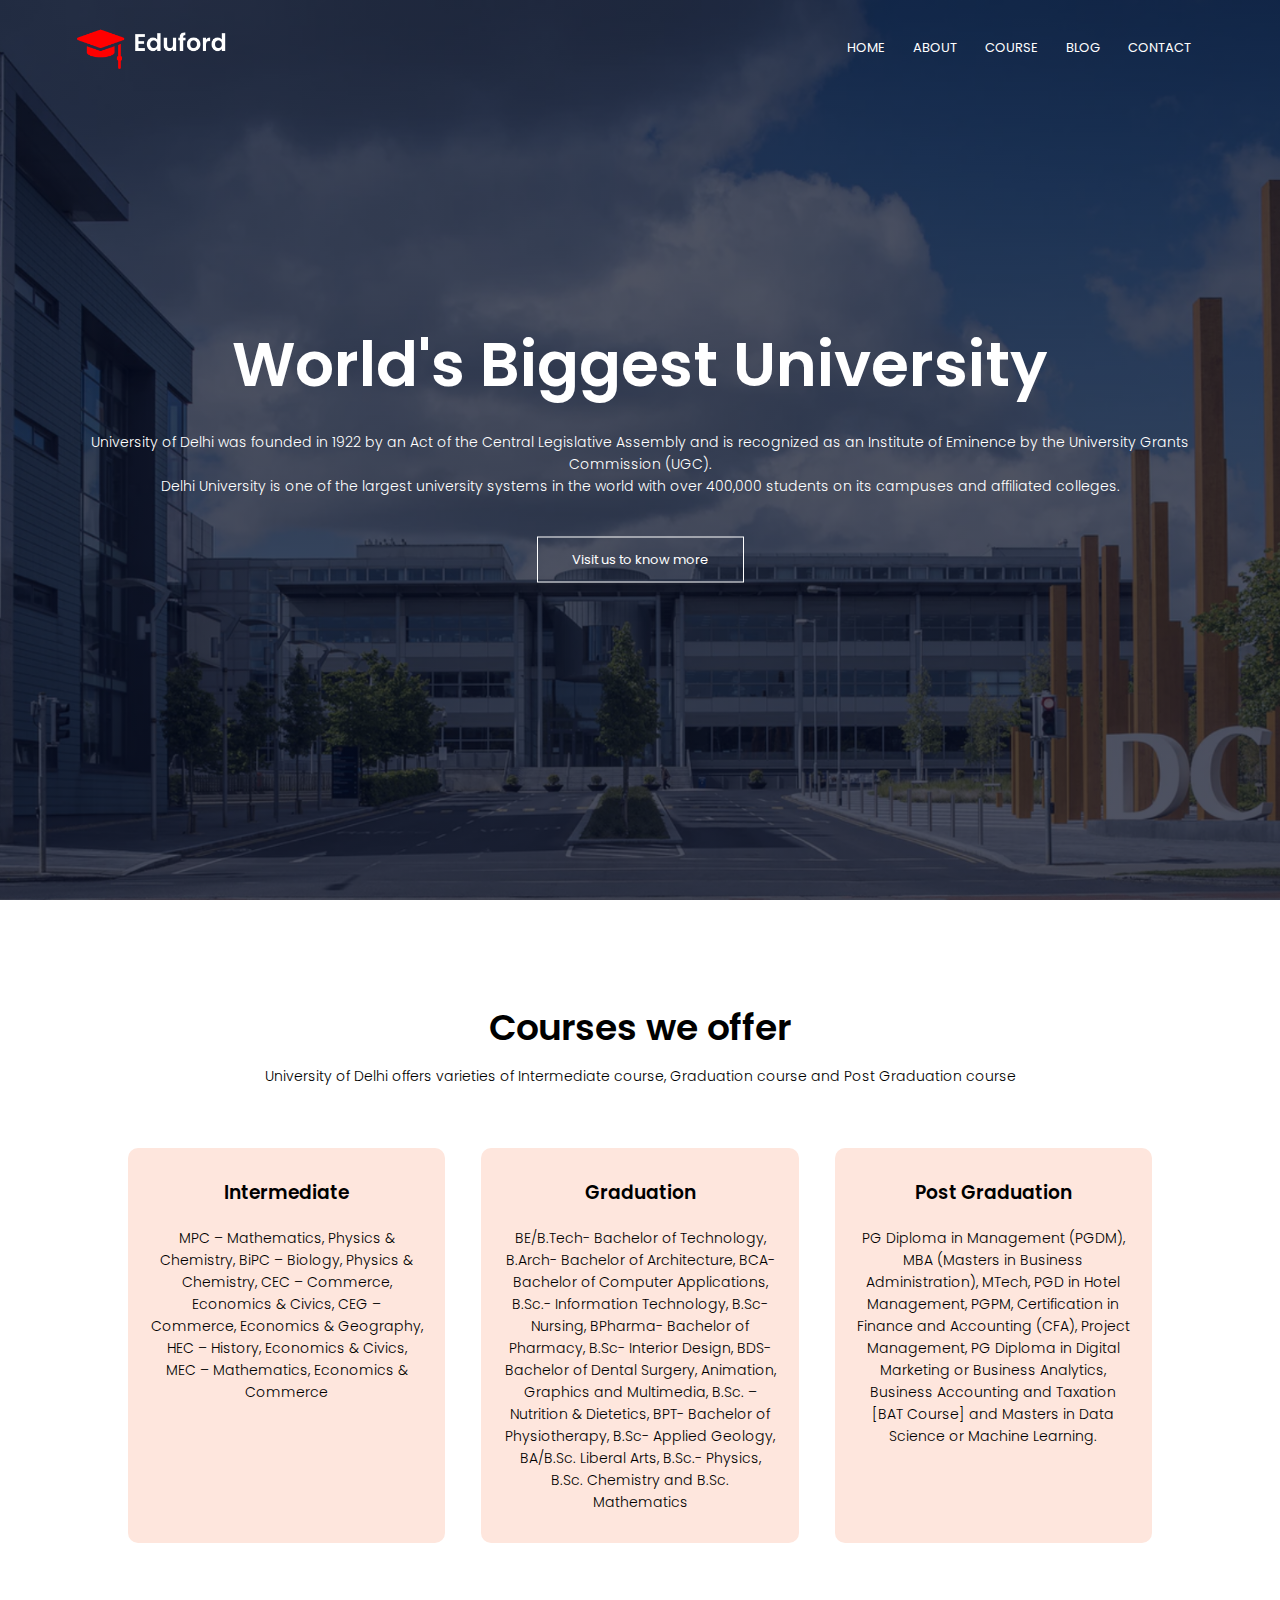
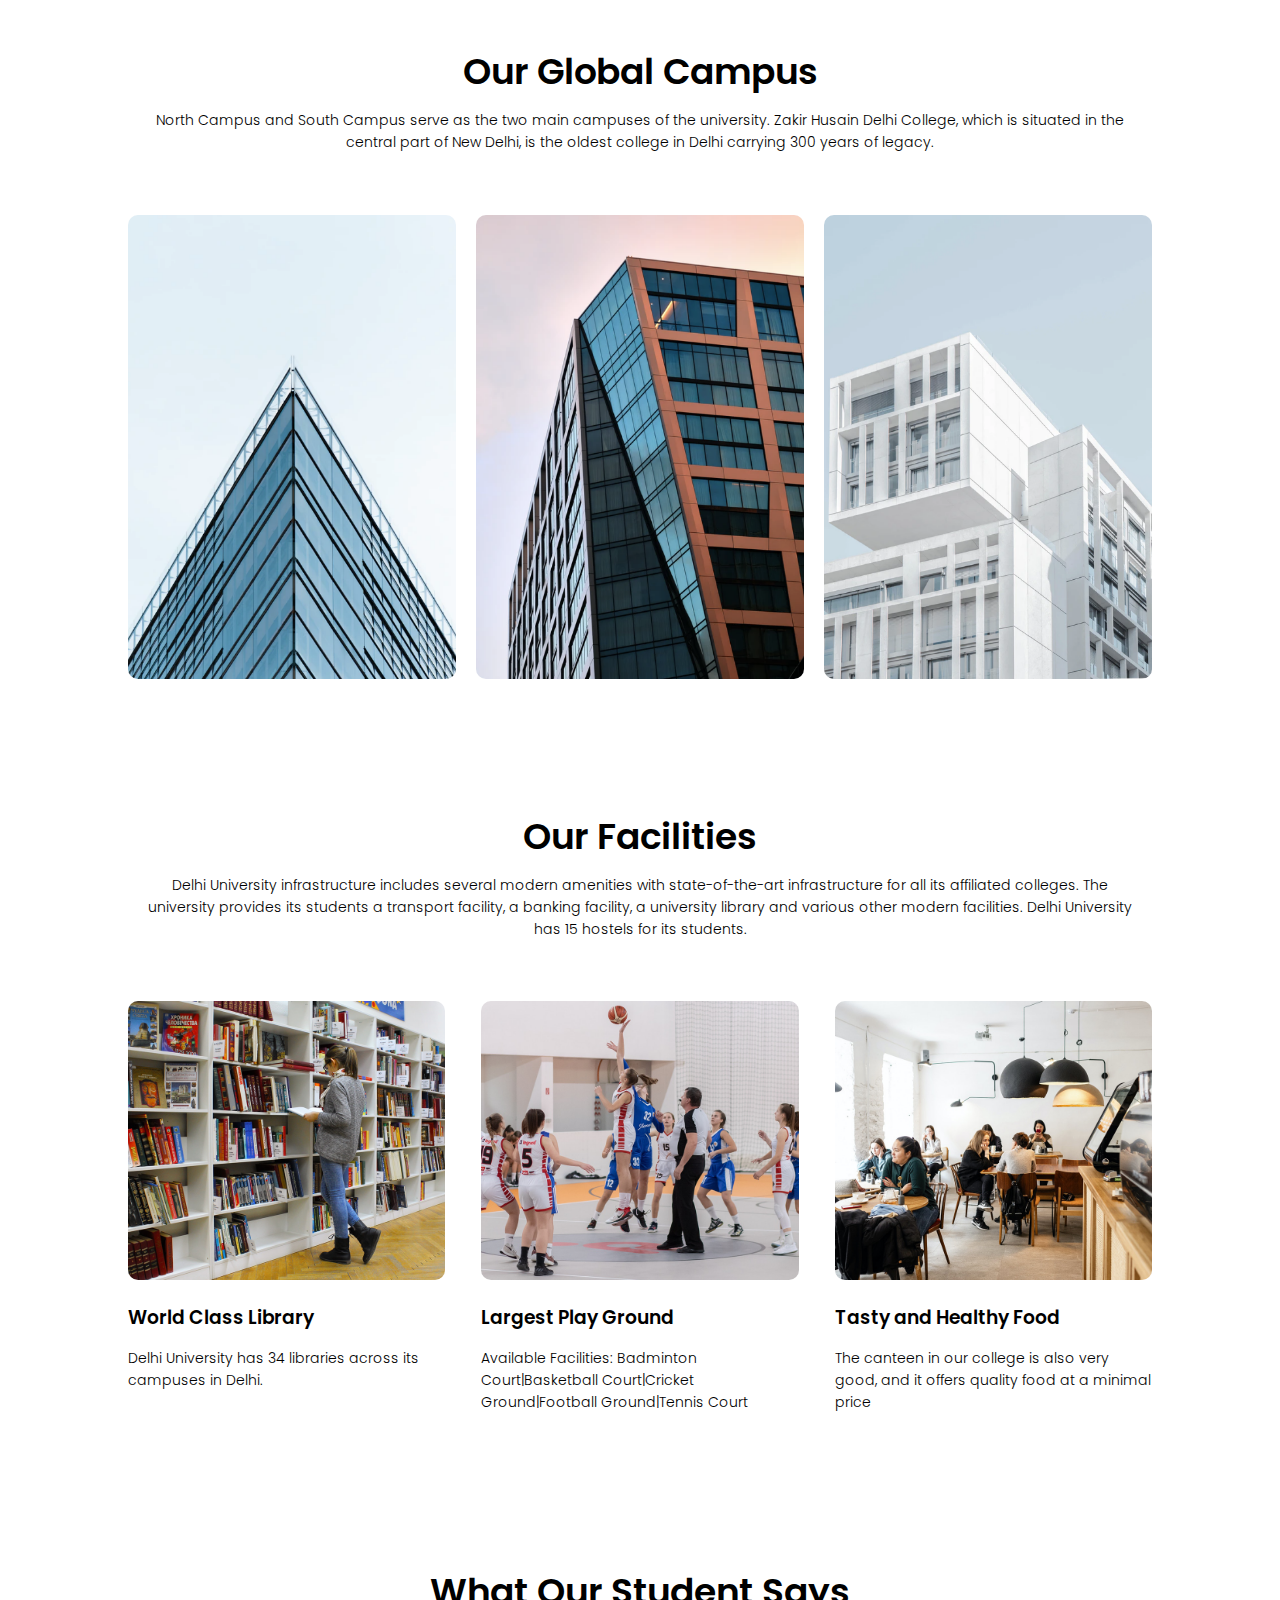
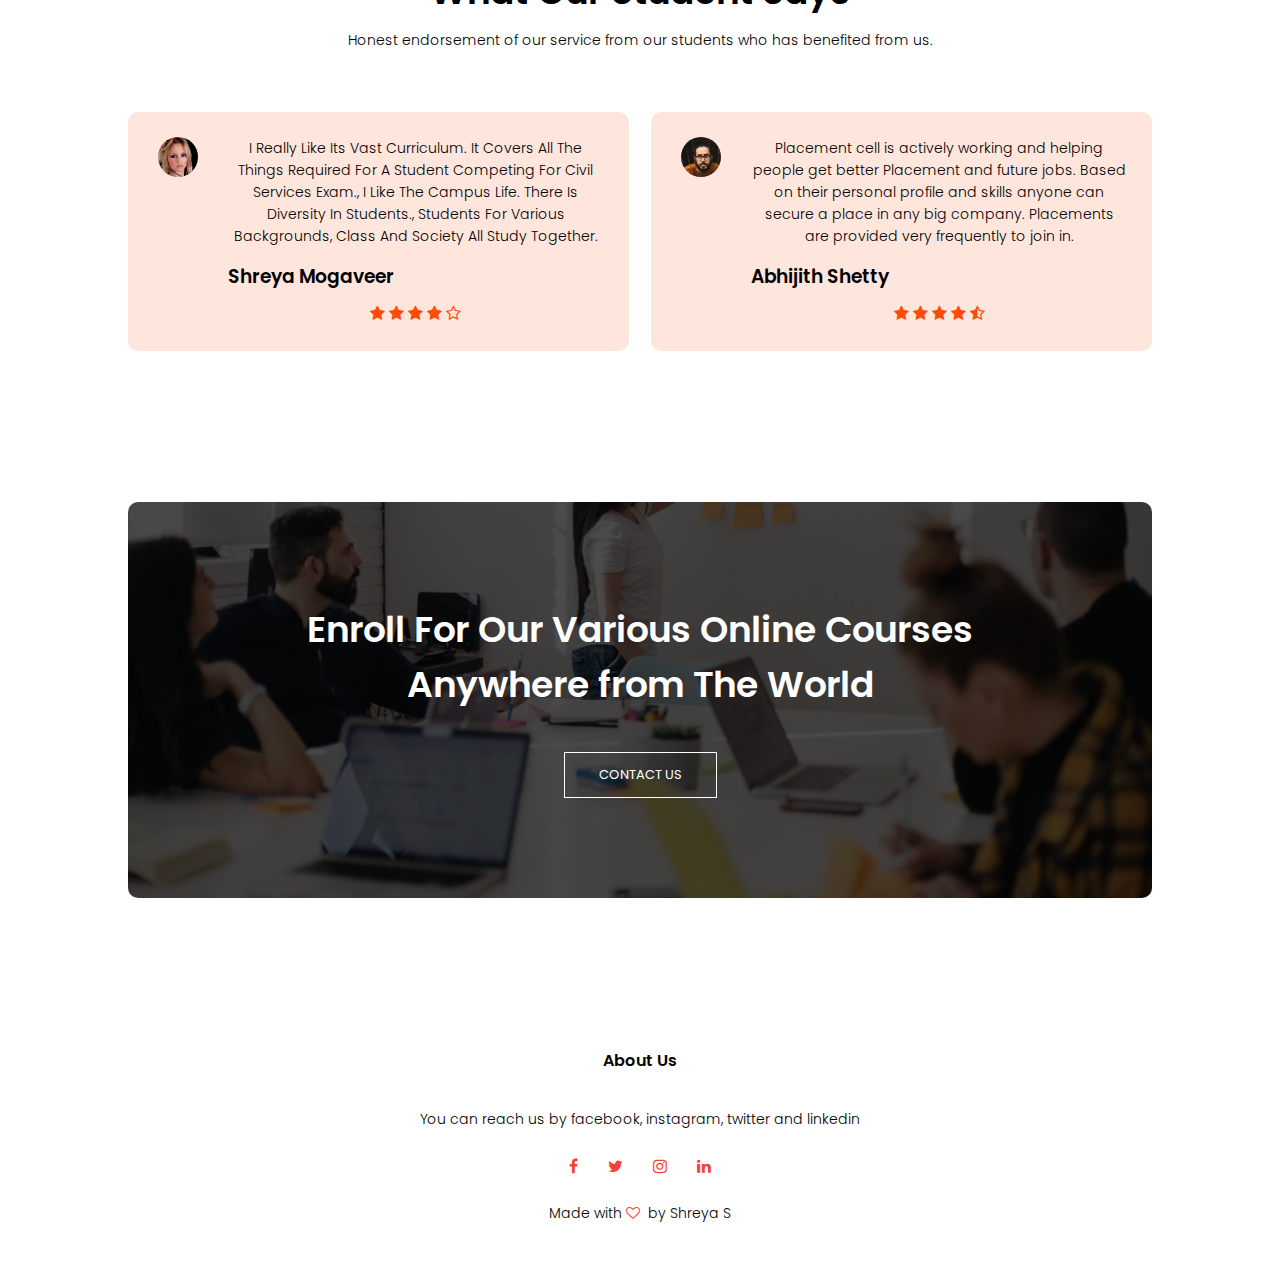
<file: index.html>
<!DOCTYPE html>
<html lang="en">
<head>
    <meta charset="UTF-8">
    <meta name="viewport" content="width=device-width, initial-scale=1.0">
    <title>Education Website</title>
    <link rel="stylesheet" href="style.css">
    <link rel="preconnect" href="https://fonts.googleapis.com">
    <link rel="preconnect" href="https://fonts.gstatic.com" crossorigin>
    <link href="https://fonts.googleapis.com/css2?family=Poppins:wght@100;200;300;400;600;700&display=swap" rel="stylesheet">
    <link media="all" rel="stylesheet" href="https://maxcdn.bootstrapcdn.com/font-awesome/4.7.0/css/font-awesome.min.css">
</head>
<body>
    <section class="header">
        <nav>
            <img src="logo.png">
            <div class="nav-links" id="navLinks">
                <i class="fa fa-times" onclick="hidemenu()"></i>
                <ul>
                    <li><a href="index.html">HOME</a></li>
                    <li><a href="about.html">ABOUT</a></li>
                    <li><a href="course.html">COURSE</a></li>
                    <li><a href="blog.html">BLOG</a></li>
                    <li><a href="contact.html">CONTACT</a></li>
                </ul>
            </div>
            <i class="fa fa-bars" onclick="showmenu()" ></i>
        </nav>

        <div class="text-box">
            <h1>World's Biggest University</h1>
            <p>
                University of Delhi was founded in 1922 by an Act of the Central Legislative Assembly
                 and is recognized as an Institute of Eminence  by the  University Grants Commission (UGC). <br>
                 Delhi University is one of the largest university systems in the world with over 400,000 students on its campuses and affiliated colleges.
            </p>
            <a href="" class="hero-btn">Visit us to know more</a>
        </div>

    </section>



    <!-- -----------------Course-------------------------- -->


    <section class="course">
        <h1>Courses we offer</h1>
        <p>
            University of Delhi offers varieties of Intermediate course, Graduation course and Post Graduation course
        </p>
        <div class="row">
            <div class="course-col">
                <h3>Intermediate</h3>
                <p>MPC – Mathematics, Physics & Chemistry,
                    BiPC – Biology, Physics & Chemistry,
                    CEC – Commerce, Economics & Civics,
                    CEG – Commerce, Economics & Geography,
                    HEC – History, Economics & Civics,
                    MEC – Mathematics, Economics & Commerce </p>
            </div>

            <div class="course-col">
                <h3>Graduation</h3>
                <p>
                    BE/B.Tech- Bachelor of Technology,
                    B.Arch- Bachelor of Architecture,
                    BCA- Bachelor of Computer Applications,
                    B.Sc.- Information Technology,
                    B.Sc- Nursing,
                    BPharma- Bachelor of Pharmacy,
                    B.Sc- Interior Design,
                    BDS- Bachelor of Dental Surgery,
                    Animation, Graphics and Multimedia,
                    B.Sc. – Nutrition & Dietetics,
                    BPT- Bachelor of Physiotherapy,
                    B.Sc- Applied Geology,
                    BA/B.Sc. Liberal Arts,
                    B.Sc.- Physics,
                    B.Sc. Chemistry and
                    B.Sc. Mathematics
                </p>
            </div>

            <div class="course-col">
                <h3>Post Graduation</h3>
                <p>
                    PG Diploma in Management (PGDM),
                    MBA (Masters in Business Administration),
                    MTech,
                    PGD in Hotel Management,
                    PGPM,
                    Certification in Finance and Accounting (CFA),
                    Project Management,
                    PG Diploma in Digital Marketing or Business Analytics,
                    Business Accounting and Taxation [BAT Course] and 
                    Masters in Data Science or Machine Learning.
                </p>
            </div>
        </div>
    </section>




    <!-- ----------------------Campus--------------------------- -->


    <section class="campus">
        <h1>Our Global Campus</h1>
        <p>
            North Campus and South Campus serve as the two main campuses of the university.
          Zakir Husain Delhi College, which is situated in the central part of New Delhi, is the oldest college in Delhi carrying 300 years of legacy.
        </p>
        <div class="row">
            <div class="campus-col">
                <img src="london.png">
                <div class="layer">
                    <h3>NORTH CAMPUS</h3>
                </div>
            </div>

            <div class="campus-col">
                <img src="newyork.png">
                <div class="layer">
                    <h3>SOUTH CAMPUS</h3>
                </div>
            </div>

            <div class="campus-col">
                <img src="washington.png">
                <div class="layer">
                    <h3>EAST CAMPUS</h3>
                </div>
            </div>
        </div>

    </section>

    <!-- -----------------------------Facilities------------------------------ -->

    <section class="facilities">
        <h1>Our Facilities</h1>
        <p>
            Delhi University infrastructure includes several modern amenities with state-of-the-art infrastructure for all its affiliated colleges. 
            The university provides its students a transport facility, a banking facility, a university library and various other modern facilities.
            Delhi University has 15 hostels for its students.
        </p>

        <div class="row">
            <div class="facilities-col">
                <img src="library.png">
                <h3>World Class Library</h3>
                <p>
                    Delhi University has 34 libraries across its campuses in Delhi.
                </p>
            </div>

            <div class="facilities-col">
                <img src="basketball.png">
                <h3>Largest Play Ground</h3>
                <p>
                    Available Facilities: Badminton Court|Basketball Court|Cricket Ground|Football Ground|Tennis Court
                </p>
            </div>

            <div class="facilities-col">
                <img src="cafeteria.png">
                <h3>Tasty and Healthy Food</h3>
                <p>
                    The canteen in our college is also very good, and it offers quality food at a minimal price
                </p>
            </div>
        </div>

    </section>


    <!-- ---------------------------Testimonials------------------------ -->

    <section class="testimonials">
        <h1>
            What Our Student Says
        </h1>
        <p>
            Honest endorsement of our service from our students who has benefited from us.
        </p>

        <div class="row">
            <div class="testimonial-col">
                <img src="user1.jpg">
                <div>
                    <p>
                        I Really Like Its Vast Curriculum. It Covers All The Things Required For A Student Competing For Civil Services Exam., I Like The Campus Life. 
                        There Is Diversity In Students., Students For Various Backgrounds, Class And Society All Study Together.
                    </p>
                    <h3>
                        Shreya Mogaveer
                    </h3>
                    <i class="fa fa-star"></i>
                    <i class="fa fa-star"></i>
                    <i class="fa fa-star"></i>
                    <i class="fa fa-star"></i>
                    <i class="fa fa-star-o"></i>
                </div>
            </div>

            <div class="testimonial-col">
                <img src="user2.jpg">
                <div>
                    <p>
                        Placement cell is actively working and helping people get better Placement and future jobs. Based on their personal profile and skills anyone can secure a 
                        place in any big company. Placements are provided very frequently to join in.
                    </p>
                    <h3>
                        Abhijith Shetty
                    </h3>
                    <i class="fa fa-star"></i>
                    <i class="fa fa-star"></i>
                    <i class="fa fa-star"></i>
                    <i class="fa fa-star"></i>
                    <i class="fa fa-star-half-o"></i>
                </div>
            </div>
        </div>
    </section>

    <!-- ---------------------------Call to action--------------------- -->
    <section class="cta">
        <h1>Enroll For Our Various Online Courses <br> Anywhere from The World </h1>
        <a href="" class="hero-btn">CONTACT US</a>
    </section>

 <!-- ---------------------------Footer--------------------- -->

 <section class="footer">
    <h4>About Us</h4>
    <p>You can reach us by facebook, instagram, twitter and linkedin</p>
    <div class="icons">
        <i class="fa fa-facebook"></i>
        <i class="fa fa-twitter"></i>
        <i class="fa fa-instagram"></i>
        <i class="fa fa-linkedin"></i>


    </div>
    <p>Made with <i class="fa fa-heart-o"></i>&nbsp; by Shreya S</p>
 </section>






  
    <!-- ------------JavaScript for toggle menu--------------------- -->


    <script>
        var navLinks=document.getElementById("navLinks");

        function showmenu(){
            navLinks.style.right="0";
        }

        function hidemenu(){
            navLinks.style.right="-200px";
        }


    </script>


</body>
</html>
</file>
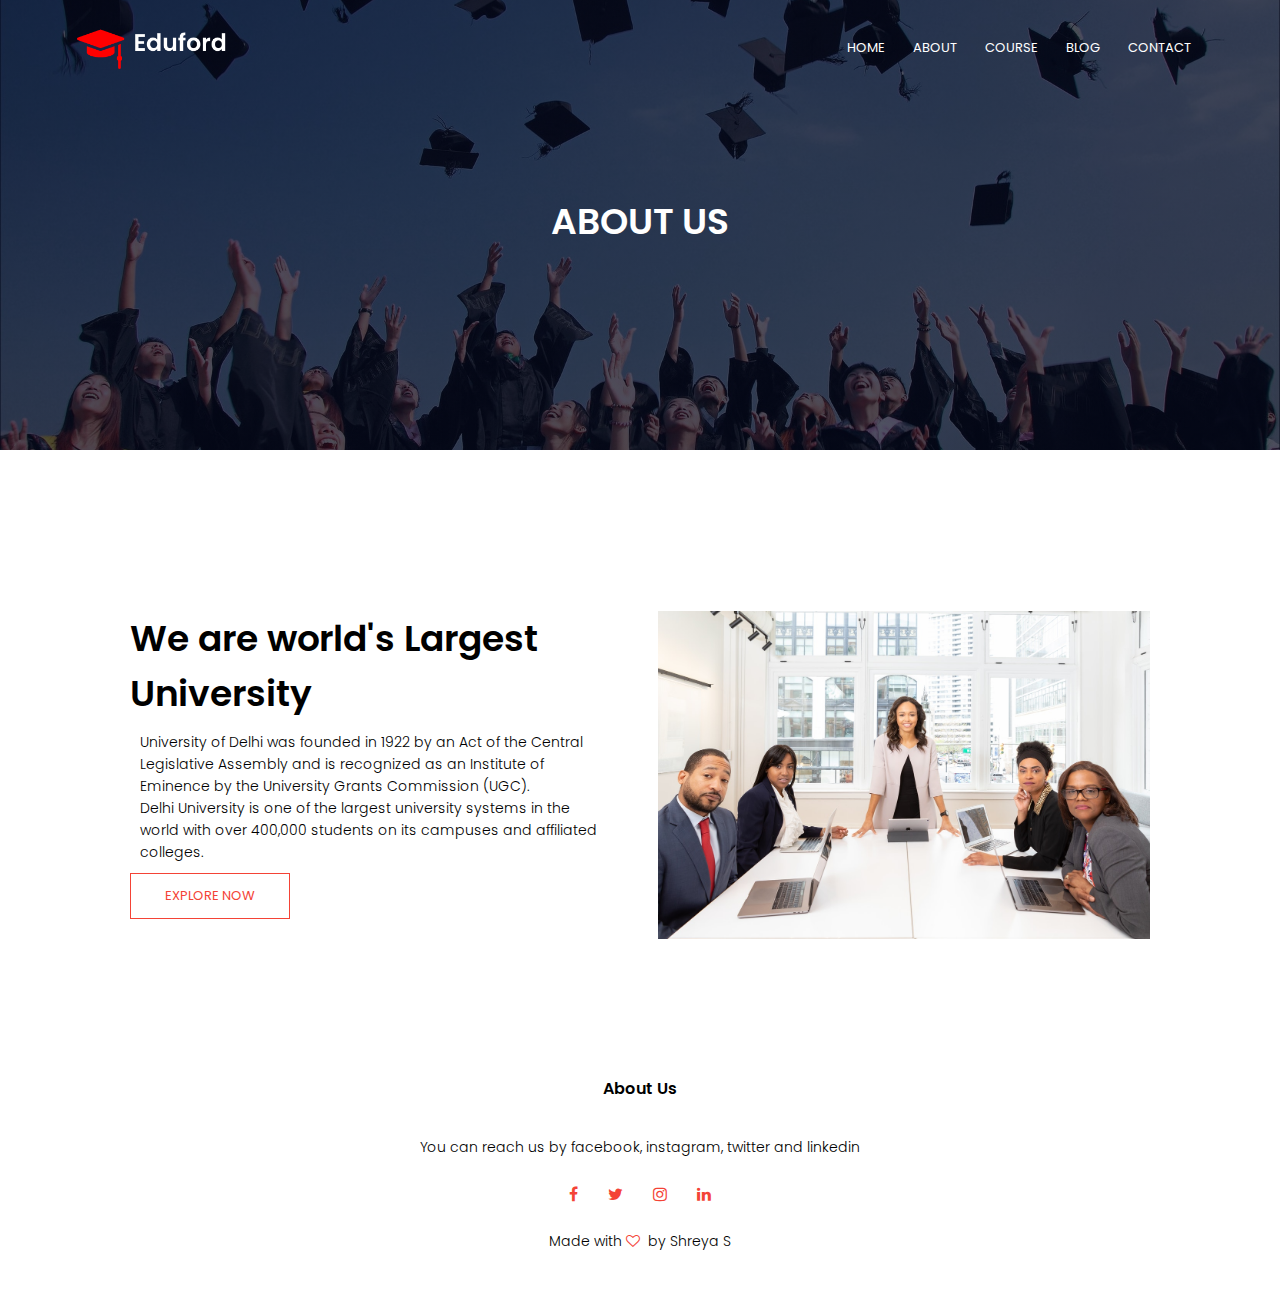
<file: about.html>
<!DOCTYPE html>
<html lang="en">
<head>
    <meta charset="UTF-8">
    <meta name="viewport" content="width=device-width, initial-scale=1.0">
    <title>Education Website</title>
    <link rel="stylesheet" href="style.css">
    <link rel="preconnect" href="https://fonts.googleapis.com">
    <link rel="preconnect" href="https://fonts.gstatic.com" crossorigin>
    <link href="https://fonts.googleapis.com/css2?family=Poppins:wght@100;200;300;400;600;700&display=swap" rel="stylesheet">
    <link media="all" rel="stylesheet" href="https://maxcdn.bootstrapcdn.com/font-awesome/4.7.0/css/font-awesome.min.css">
</head>
<body>
    <section class="sub-header">
        <nav>
            <img src="logo.png">
            <div class="nav-links" id="navLinks">
                <i class="fa fa-times" onclick="hidemenu()"></i>
                <ul>
                    <li><a href="index.html">HOME</a></li>
                    <li><a href="about.html">ABOUT</a></li>
                    <li><a href="course.html">COURSE</a></li>
                    <li><a href="blog.html">BLOG</a></li>
                    <li><a href="contact.html">CONTACT</a></li>
                </ul>
            </div>
            <i class="fa fa-bars" onclick="showmenu()" ></i>
        </nav>

        <h1>ABOUT US</h1>

    </section>

    <!-- --------------------About us content------------------- -->
    <section class="about-us">
        <div class="row">
            <div class="about-col">
                <h1>We are world's Largest University</h1>
                <p>
                    University of Delhi was founded in 1922 by an Act of the Central Legislative Assembly
                 and is recognized as an Institute of Eminence  by the  University Grants Commission (UGC). <br>
                 Delhi University is one of the largest university systems in the world with over 400,000 students on its campuses and affiliated colleges.
            </p>
            <a href="" class="hero-btn red-btn">EXPLORE NOW</a>
                </p>
            </div>
            <div class="about-col">
                <img src="about.jpg">
            </div>

        </div>
    </section>






 <!-- ---------------------------Footer--------------------- -->

 <section class="footer">
    <h4>About Us</h4>
    <p>You can reach us by facebook, instagram, twitter and linkedin</p>
    <div class="icons">
        <i class="fa fa-facebook"></i>
        <i class="fa fa-twitter"></i>
        <i class="fa fa-instagram"></i>
        <i class="fa fa-linkedin"></i>


    </div>
    <p>Made with <i class="fa fa-heart-o"></i>&nbsp; by Shreya S</p>
 </section>

  
    <!-- ------------JavaScript for toggle menu--------------------- -->


    <script>
        var navLinks=document.getElementById("navLinks");

        function showmenu(){
            navLinks.style.right="0";
        }

        function hidemenu(){
            navLinks.style.right="-200px";
        }


    </script>


</body>
</html>
</file>
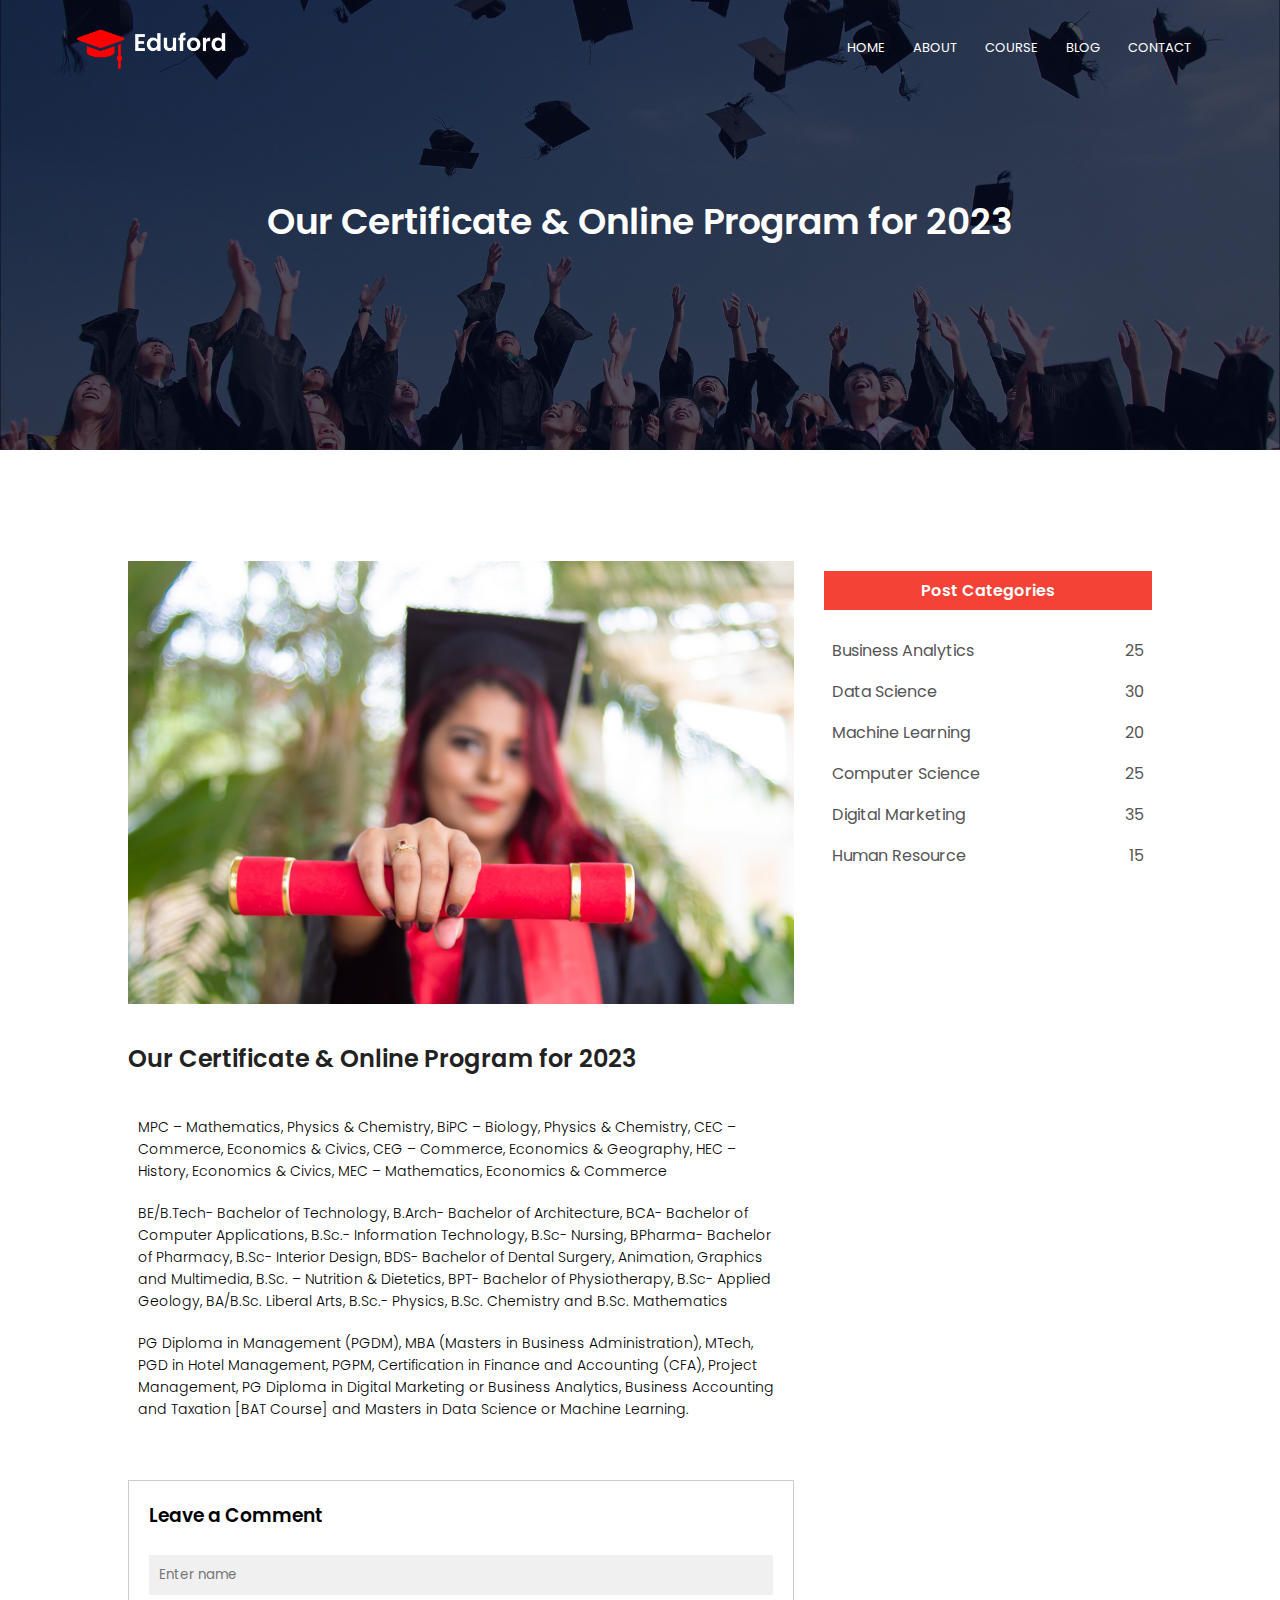
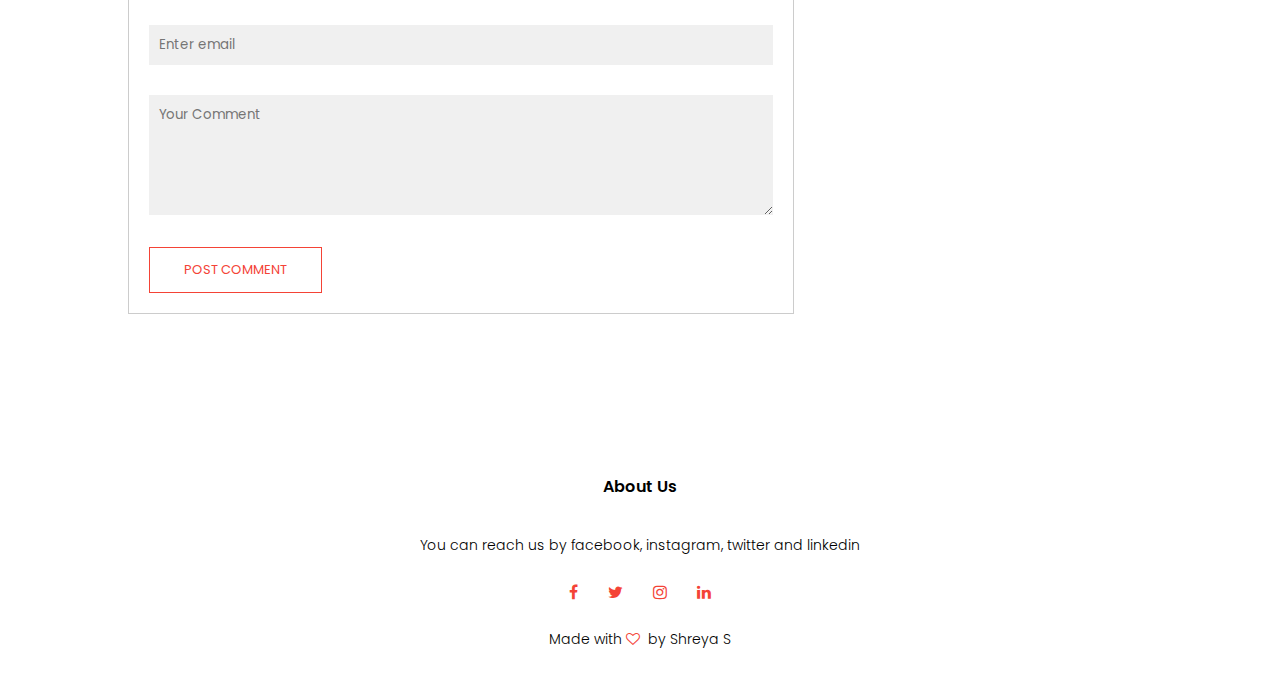
<file: blog.html>
<!DOCTYPE html>
<html lang="en">
<head>
    <meta charset="UTF-8">
    <meta name="viewport" content="width=device-width, initial-scale=1.0">
    <title>Education Website</title>
    <link rel="stylesheet" href="style.css">
    <link rel="preconnect" href="https://fonts.googleapis.com">
    <link rel="preconnect" href="https://fonts.gstatic.com" crossorigin>
    <link href="https://fonts.googleapis.com/css2?family=Poppins:wght@100;200;300;400;600;700&display=swap" rel="stylesheet">
    <link media="all" rel="stylesheet" href="https://maxcdn.bootstrapcdn.com/font-awesome/4.7.0/css/font-awesome.min.css">
</head>
<body>
    <section class="sub-header">
        <nav>
            <img src="logo.png">
            <div class="nav-links" id="navLinks">
                <i class="fa fa-times" onclick="hidemenu()"></i>
                <ul>
                    <li><a href="index.html">HOME</a></li>
                    <li><a href="about.html">ABOUT</a></li>
                    <li><a href="course.html">COURSE</a></li>
                    <li><a href="blog.html">BLOG</a></li>
                    <li><a href="contact.html">CONTACT</a></li>
                </ul>
            </div>
            <i class="fa fa-bars" onclick="showmenu()" ></i>
        </nav>

        <h1>Our Certificate & Online Program for 2023</h1>
    </section>

 <!-- ------------------------blog page content--------------------------------- -->

 <section class="blog-content">
    <div class="row">
    <div class="blog-left">
        <img src="certificate.jpg">
        <h2>Our Certificate & Online Program for 2023</h2>
        <p>MPC – Mathematics, Physics & Chemistry,
            BiPC – Biology, Physics & Chemistry,
            CEC – Commerce, Economics & Civics,
            CEG – Commerce, Economics & Geography,
            HEC – History, Economics & Civics,
            MEC – Mathematics, Economics & Commerce </p>
            <p>
                BE/B.Tech- Bachelor of Technology,
                B.Arch- Bachelor of Architecture,
                BCA- Bachelor of Computer Applications,
                B.Sc.- Information Technology,
                B.Sc- Nursing,
                BPharma- Bachelor of Pharmacy,
                B.Sc- Interior Design,
                BDS- Bachelor of Dental Surgery,
                Animation, Graphics and Multimedia,
                B.Sc. – Nutrition & Dietetics,
                BPT- Bachelor of Physiotherapy,
                B.Sc- Applied Geology,
                BA/B.Sc. Liberal Arts,
                B.Sc.- Physics,
                B.Sc. Chemistry and
                B.Sc. Mathematics
            </p>
            <p>
                PG Diploma in Management (PGDM),
                MBA (Masters in Business Administration),
                MTech,
                PGD in Hotel Management,
                PGPM,
                Certification in Finance and Accounting (CFA),
                Project Management,
                PG Diploma in Digital Marketing or Business Analytics,
                Business Accounting and Taxation [BAT Course] and 
                Masters in Data Science or Machine Learning.
            </p>

            <div class="comment-box">
                <h3>Leave a Comment</h3>
                <form class="comment-form">
                    <input type="text" placeholder="Enter name">
                    <input type="email" placeholder="Enter email">
                    <textarea placeholder="Your Comment" rows="5"></textarea>
                    <button type="submit" class="hero-btn red-btn">POST COMMENT</button>
                </form>


            </div>


    </div>
    <div class="blog-right">
        <h3>Post Categories</h3>
        <div>
            <span>Business Analytics</span>
            <span>25</span>
        </div>
        <div>
            <span>Data Science</span>
            <span>30</span>
        </div>
        <div>
            <span>Machine Learning</span>
            <span>20</span>
        </div>

        <div>
            <span>Computer Science</span>
            <span>25</span>
        </div>

        <div>
            <span>Digital Marketing</span>
            <span>35</span>
        </div>
        <div>
            <span>Human Resource</span>
            <span>15</span>
        </div>



    </div>

</div>
 </section>





 <!-- ---------------------------Footer--------------------- -->

 <section class="footer">
    <h4>About Us</h4>
    <p>You can reach us by facebook, instagram, twitter and linkedin</p>
    <div class="icons">
        <i class="fa fa-facebook"></i>
        <i class="fa fa-twitter"></i>
        <i class="fa fa-instagram"></i>
        <i class="fa fa-linkedin"></i>


    </div>
    <p>Made with <i class="fa fa-heart-o"></i>&nbsp; by Shreya S</p>
 </section>

  
    <!-- ------------JavaScript for toggle menu--------------------- -->


    <script>
        var navLinks=document.getElementById("navLinks");

        function showmenu(){
            navLinks.style.right="0";
        }

        function hidemenu(){
            navLinks.style.right="-200px";
        }


    </script>


</body>
</html>
</file>
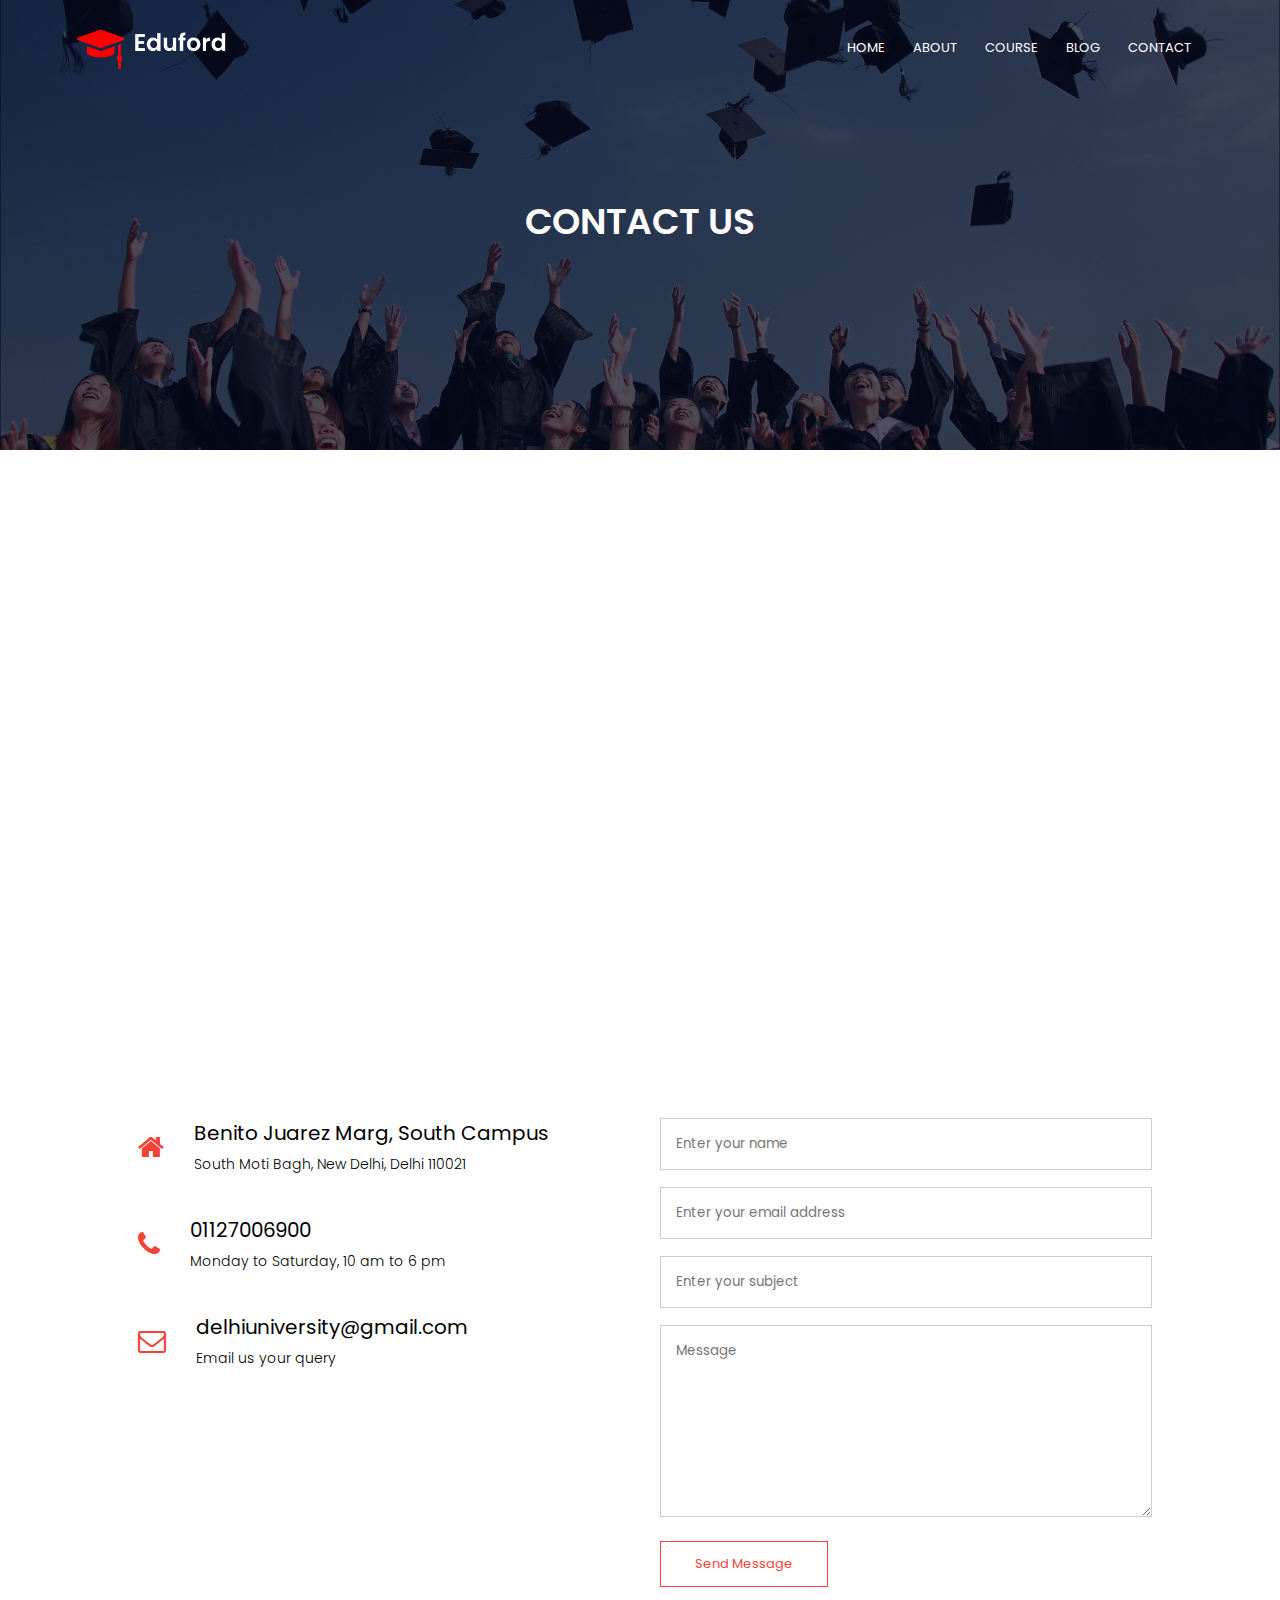
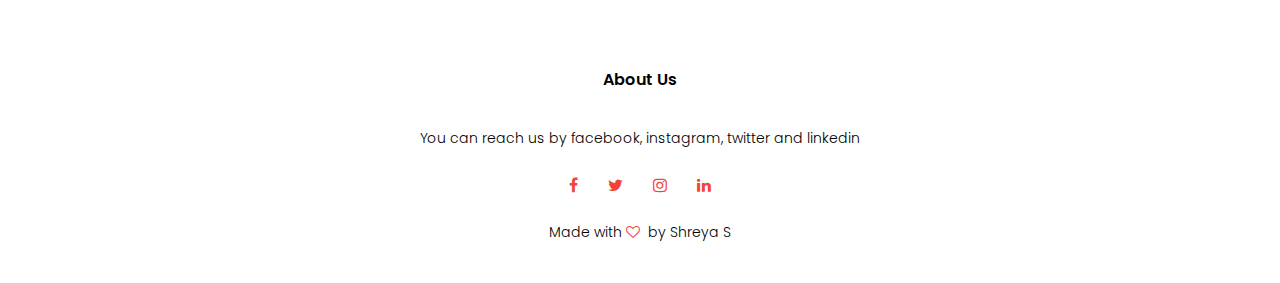
<file: contact.html>
<!DOCTYPE html>
<html lang="en">
<head>
    <meta charset="UTF-8">
    <meta name="viewport" content="width=device-width, initial-scale=1.0">
    <title>Education Website</title>
    <link rel="stylesheet" href="style.css">
    <link rel="preconnect" href="https://fonts.googleapis.com">
    <link rel="preconnect" href="https://fonts.gstatic.com" crossorigin>
    <link href="https://fonts.googleapis.com/css2?family=Poppins:wght@100;200;300;400;600;700&display=swap" rel="stylesheet">
    <link media="all" rel="stylesheet" href="https://maxcdn.bootstrapcdn.com/font-awesome/4.7.0/css/font-awesome.min.css">
</head>
<body>
    <section class="sub-header">
        <nav>
            <img src="logo.png">
            <div class="nav-links" id="navLinks">
                <i class="fa fa-times" onclick="hidemenu()"></i>
                <ul>
                    <li><a href="index.html">HOME</a></li>
                    <li><a href="about.html">ABOUT</a></li>
                    <li><a href="course.html">COURSE</a></li>
                    <li><a href="blog.html">BLOG</a></li>
                    <li><a href="contact.html">CONTACT</a></li>
                </ul>
            </div>
            <i class="fa fa-bars" onclick="showmenu()" ></i>
        </nav>

        <h1>CONTACT US</h1>

    </section>

    <!-- --------------------Contact us content------------------- -->

    <section class="location">
        <iframe src="https://www.google.com/maps/embed?pb=!1m18!1m12!1m3!1d3503.517361544286!2d77.16125327549909!3d28.584252275691107!2m3!1f0!2f0!3f0!3m2!1i1024!2i768!4f13.1!3m3!1m2!1s0x390d1d11d2b09007%3A0x853501a569b49e3c!2sUniversity%20of%20Delhi!5e0!3m2!1sen!2sin!4v1692180317669!5m2!1sen!2sin" width="600" height="450" style="border:0;" allowfullscreen="" loading="lazy" referrerpolicy="no-referrer-when-downgrade"></iframe>
    </section>
   <section class="contact-us">
    <div class="row">
        <div class="contact-col">
            <div>
            <i class="fa fa-home"></i>
            <span>
                    <h5>Benito Juarez Marg, South Campus</h5>
                    <p>South Moti Bagh, New Delhi, Delhi 110021</p>
            </span>
            </div>
            <div>
                <i class="fa fa-phone"></i>
                <span>
                        <h5>01127006900</h5>
                        <p>Monday to Saturday, 10 am to 6 pm</p>
                </span>
             </div>

             <div>
                <i class="fa fa-envelope-o"></i>
                <span>
                        <h5>delhiuniversity@gmail.com</h5>
                        <p>Email us your query</p>
                </span>
             </div>

        </div>
        <div class="contact-col">
            <form action="">
                <input type="text" name="name" placeholder="Enter your name" required>
                <input type="email" name="email" placeholder="Enter your email address" required>
                <input type="text" name="subject" placeholder="Enter your subject" required>
                <textarea rows="8" name="message" placeholder="Message" required></textarea>
                <button type="submit" class="hero-btn red-btn">Send Message</button>

            </form>
        </div>
    </div>
   </section>






 <!-- ---------------------------Footer--------------------- -->

 <section class="footer">
    <h4>About Us</h4>
    <p>You can reach us by facebook, instagram, twitter and linkedin</p>
    <div class="icons">
        <i class="fa fa-facebook"></i>
        <i class="fa fa-twitter"></i>
        <i class="fa fa-instagram"></i>
        <i class="fa fa-linkedin"></i>


    </div>
    <p>Made with <i class="fa fa-heart-o"></i>&nbsp; by Shreya S</p>
 </section>

  
    <!-- ------------JavaScript for toggle menu--------------------- -->


    <script>
        var navLinks=document.getElementById("navLinks");

        function showmenu(){
            navLinks.style.right="0";
        }

        function hidemenu(){
            navLinks.style.right="-200px";
        }


    </script>


</body>
</html>
</file>
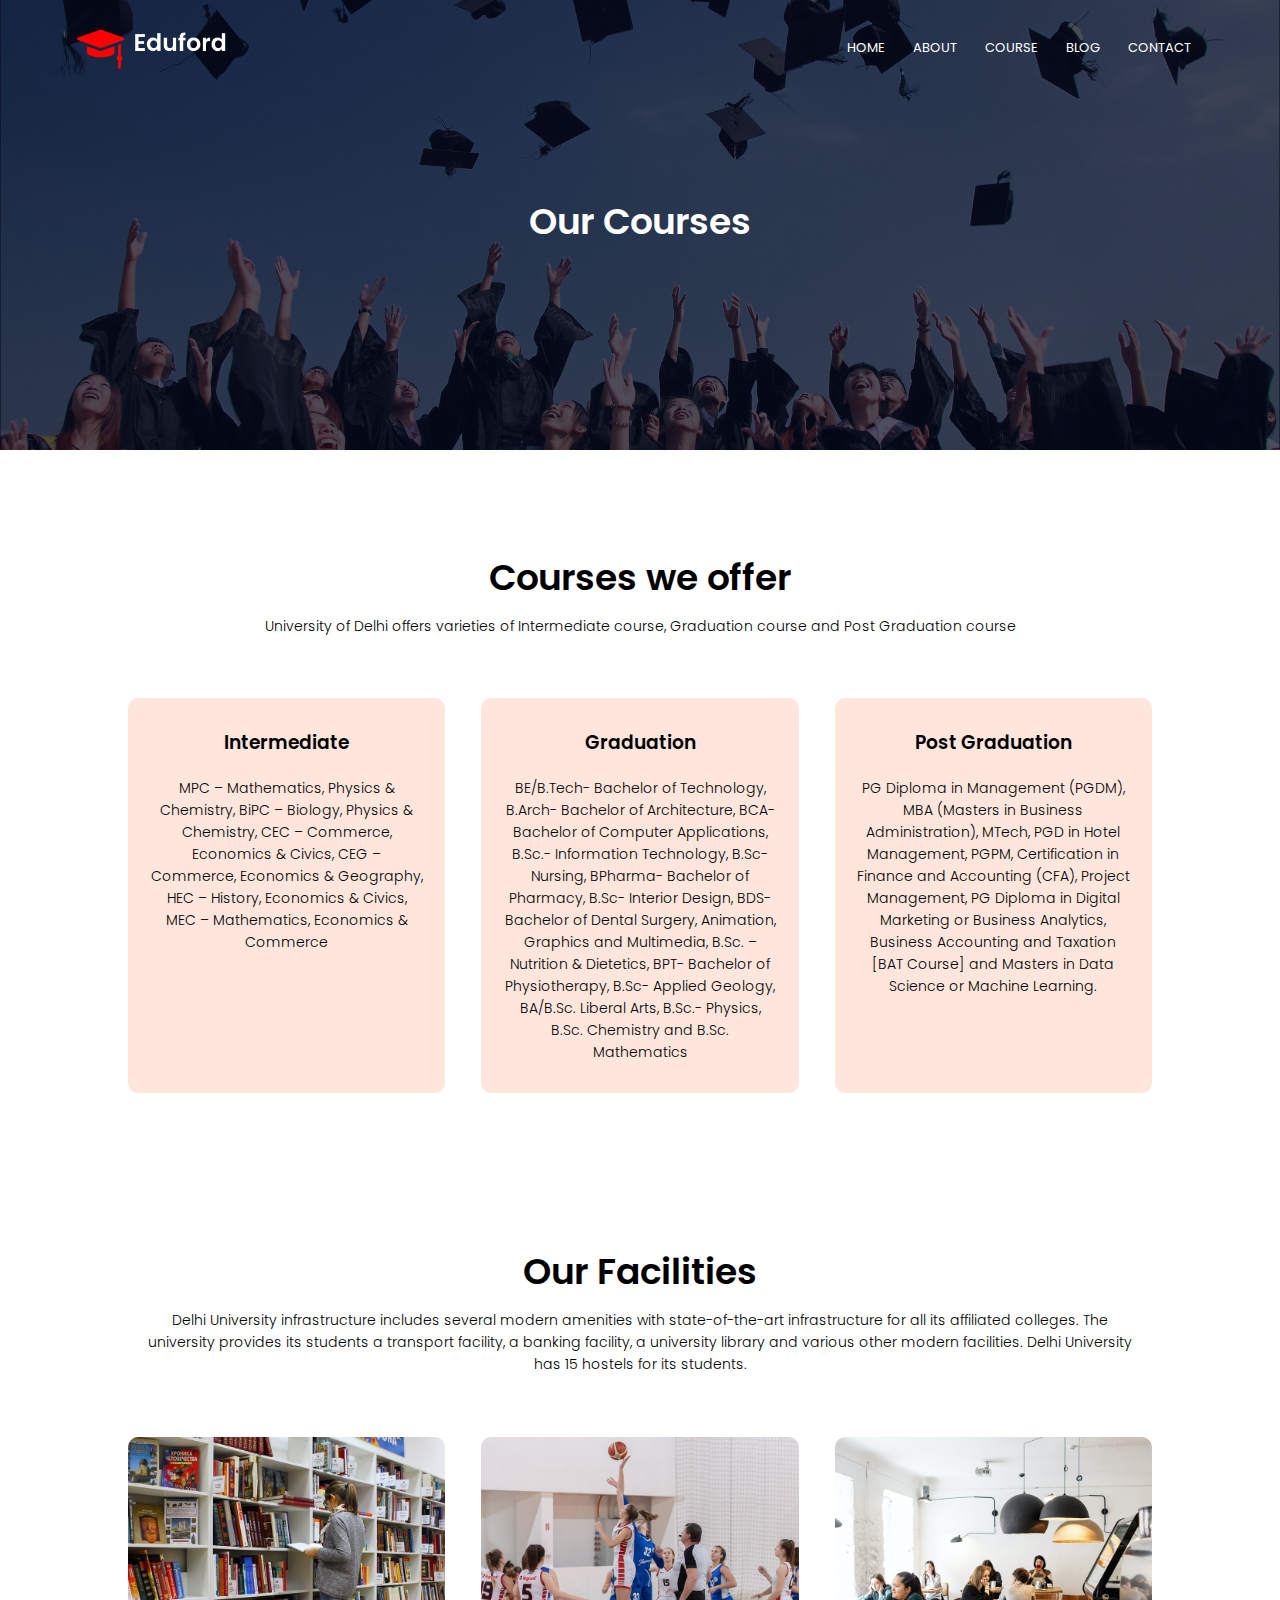
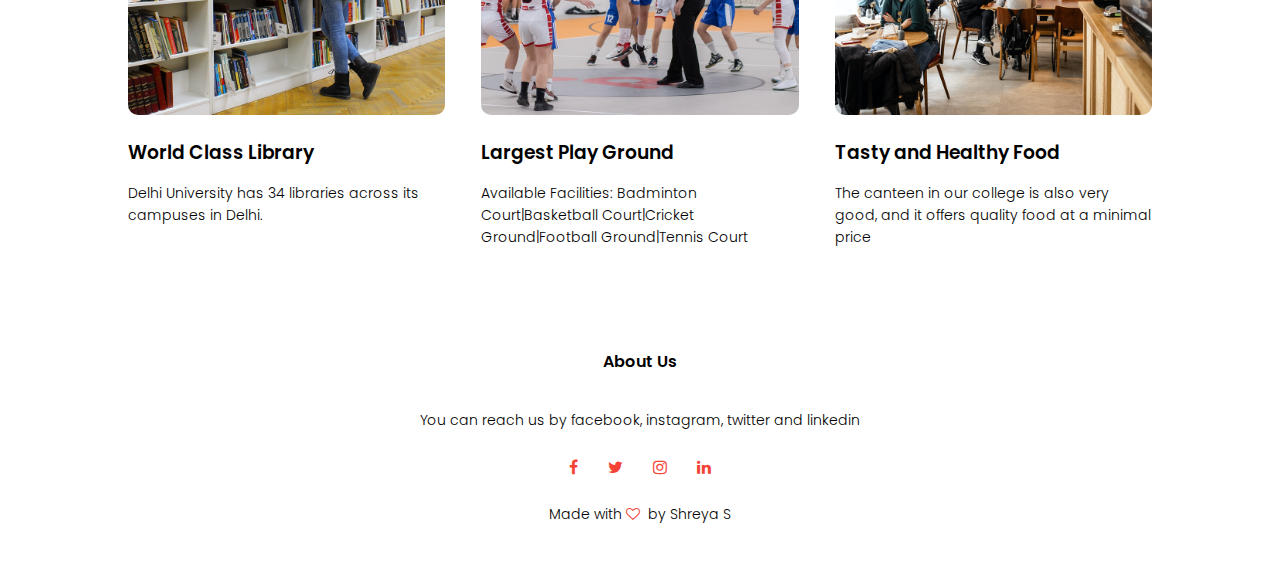
<file: course.html>
<!DOCTYPE html>
<html lang="en">
<head>
    <meta charset="UTF-8">
    <meta name="viewport" content="width=device-width, initial-scale=1.0">
    <title>Education Website</title>
    <link rel="stylesheet" href="style.css">
    <link rel="preconnect" href="https://fonts.googleapis.com">
    <link rel="preconnect" href="https://fonts.gstatic.com" crossorigin>
    <link href="https://fonts.googleapis.com/css2?family=Poppins:wght@100;200;300;400;600;700&display=swap" rel="stylesheet">
    <link media="all" rel="stylesheet" href="https://maxcdn.bootstrapcdn.com/font-awesome/4.7.0/css/font-awesome.min.css">
</head>
<body>
    <section class="sub-header">
        <nav>
            <img src="logo.png">
            <div class="nav-links" id="navLinks">
                <i class="fa fa-times" onclick="hidemenu()"></i>
                <ul>
                    <li><a href="index.html">HOME</a></li>
                    <li><a href="about.html">ABOUT</a></li>
                    <li><a href="course.html">COURSE</a></li>
                    <li><a href="blog.html">BLOG</a></li>
                    <li><a href="contact.html">CONTACT</a></li>
                </ul>
            </div>
            <i class="fa fa-bars" onclick="showmenu()" ></i>
        </nav>

        <h1>Our Courses</h1>
    </section>

 <!-- -----------------Course-------------------------- -->


 <section class="course">
    <h1>Courses we offer</h1>
    <p>
        University of Delhi offers varieties of Intermediate course, Graduation course and Post Graduation course
    </p>
    <div class="row">
        <div class="course-col">
            <h3>Intermediate</h3>
            <p>MPC – Mathematics, Physics & Chemistry,
                BiPC – Biology, Physics & Chemistry,
                CEC – Commerce, Economics & Civics,
                CEG – Commerce, Economics & Geography,
                HEC – History, Economics & Civics,
                MEC – Mathematics, Economics & Commerce </p>
        </div>

        <div class="course-col">
            <h3>Graduation</h3>
            <p>
                BE/B.Tech- Bachelor of Technology,
                B.Arch- Bachelor of Architecture,
                BCA- Bachelor of Computer Applications,
                B.Sc.- Information Technology,
                B.Sc- Nursing,
                BPharma- Bachelor of Pharmacy,
                B.Sc- Interior Design,
                BDS- Bachelor of Dental Surgery,
                Animation, Graphics and Multimedia,
                B.Sc. – Nutrition & Dietetics,
                BPT- Bachelor of Physiotherapy,
                B.Sc- Applied Geology,
                BA/B.Sc. Liberal Arts,
                B.Sc.- Physics,
                B.Sc. Chemistry and
                B.Sc. Mathematics
            </p>
        </div>

        <div class="course-col">
            <h3>Post Graduation</h3>
            <p>
                PG Diploma in Management (PGDM),
                MBA (Masters in Business Administration),
                MTech,
                PGD in Hotel Management,
                PGPM,
                Certification in Finance and Accounting (CFA),
                Project Management,
                PG Diploma in Digital Marketing or Business Analytics,
                Business Accounting and Taxation [BAT Course] and 
                Masters in Data Science or Machine Learning.
            </p>
        </div>
    </div>
</section>


<!-- -----------------------------Facilities------------------------------ -->

<section class="facilities">
    <h1>Our Facilities</h1>
    <p>
        Delhi University infrastructure includes several modern amenities with state-of-the-art infrastructure for all its affiliated colleges. 
        The university provides its students a transport facility, a banking facility, a university library and various other modern facilities.
        Delhi University has 15 hostels for its students.
    </p>

    <div class="row">
        <div class="facilities-col">
            <img src="library.png">
            <h3>World Class Library</h3>
            <p>
                Delhi University has 34 libraries across its campuses in Delhi.
            </p>
        </div>

        <div class="facilities-col">
            <img src="basketball.png">
            <h3>Largest Play Ground</h3>
            <p>
                Available Facilities: Badminton Court|Basketball Court|Cricket Ground|Football Ground|Tennis Court
            </p>
        </div>

        <div class="facilities-col">
            <img src="cafeteria.png">
            <h3>Tasty and Healthy Food</h3>
            <p>
                The canteen in our college is also very good, and it offers quality food at a minimal price
            </p>
        </div>
    </div>

</section>





 <!-- ---------------------------Footer--------------------- -->

 <section class="footer">
    <h4>About Us</h4>
    <p>You can reach us by facebook, instagram, twitter and linkedin</p>
    <div class="icons">
        <i class="fa fa-facebook"></i>
        <i class="fa fa-twitter"></i>
        <i class="fa fa-instagram"></i>
        <i class="fa fa-linkedin"></i>


    </div>
    <p>Made with <i class="fa fa-heart-o"></i>&nbsp; by Shreya S</p>
 </section>

  
    <!-- ------------JavaScript for toggle menu--------------------- -->


    <script>
        var navLinks=document.getElementById("navLinks");

        function showmenu(){
            navLinks.style.right="0";
        }

        function hidemenu(){
            navLinks.style.right="-200px";
        }


    </script>


</body>
</html>
</file>
<file: style.css>
*{
    font-family: 'Poppins', sans-serif;
    margin:0;
    padding:0;   
}

.header{
    min-height: 100vh;
    width: 100%;
    background-image: linear-gradient(rgba(4,9,30,0.7),rgba(4,9,30,0.7)),url(banner.png);
    background-position: center;
    background-size: cover;
    position: relative;
}
nav{
    padding:2% 6%;
    display: flex;
    align-items: center;
    justify-content: space-between;
}
nav img{
    width:150px;
}
.nav-links{
    flex:1;
    text-align: right;
}
.nav-links ul li{
    list-style: none;
    display: inline-block;
    padding: 8px 12px;
    position: relative;
}
.nav-links ul li a{
    color: white;
    text-decoration: none;
    font-size: 13px;
}
.nav-links ul li::after{
    content: '';
    width: 0%;
    height: 2px;
    background: #f44336;;
    display:block;
    margin:auto;
    transition: 0.5s;
}
.nav-links ul li:hover::after{
    width: 100%;
}

.text-box{
    width: 90%;
    color: white;
    position: absolute;
    top:50%;
    left:50%;
    transform: translate(-50%,-50%);
    text-align: center;
}
.text-box h1{
    font-size: 62px;
}
.text-box p{
    margin: 10px 0 30px;
    font-size: 14px;
    color: white;
}
.hero-btn{
    display: inline-block;
    text-decoration: none;
    color: white;
    font-size: 13px;
    border: 1px solid #fff;
    padding: 12px 34px;
    background: transparent;
    position: relative;
    cursor: pointer;
}
.hero-btn:hover{
    border:1px solid coral;
    background: coral;
    transition: 1s;
}
nav .fa{
    display: none;
}

@media(max-width:700px){
    .text-box h1{
        font-size: 20px;
    }
    .nav-links ul li{
        display: block;
    }
    .nav-links{
        position: fixed;
        background: coral;
        height: 100vh;
        width: 200px;
        top:0;
        right: -200px;
        text-align: left;
        z-index: 2;
        transition: 1s;
    }
    nav .fa{
        display: block;
        color: white;
        margin: 10px;
        font-size: 22px;
        cursor: pointer;
    }
    .nav-links ul{
        padding:30px
    }
}

/* -----------course-------------- */

.course{
    width:80%;
    text-align: center;
    margin: auto;
    padding-top: 100px;
}
h1{
    font-size: 36px;
    font-weight: 600;
}
p{
    color:black;
    font-size: 14px;
    font-weight: 300;
    line-height: 22px;
    padding: 10px;
}
.row{
    margin-top: 5%;
    display: flex;
    justify-content: space-between;
}
.course-col{
    flex-basis: 31%;
    background: rgb(254, 230, 221);
    border-radius: 10px;
    margin-bottom: 5%;
    padding:20px 12px;
    box-sizing: border-box;
    transition: 0.5s;
}
h3{
    text-align: center;
    font-weight: 600;
    margin: 10px 0;
}
.course-col:hover{
    box-shadow: 0 0 20px 0px rgba(0,0,0,0.2);;
}
@media(max-width:700px){
    .row{
        flex-direction: column;
    }
}

/* -----------------Campus--------------------- */

.campus{
    width:80%;
    text-align: center;
    margin: auto;
    padding-top: 50px;  
}
.campus-col{
    flex-basis: 32%;
    border-radius: 10px;
    margin-bottom: 30px;
    position: relative;
    overflow: hidden;
}
.campus-col img{
    width:100%;
    display: block;
}

.layer{
    background:transparent;
    height: 100%;
    width: 100%;
    position: absolute;
    top: 0;
    left: 0;
    transition: 0.5s;
 }
 .layer:hover{
    background: rgba(226,0,0,0.7);
 }
 .layer h3{
    width:100%;
    font-weight: 500;
    color: white;
    font-size: 26px;
    bottom:0;
    left:50%;
    transform: translateX(-50%);
    opacity: 0;
    position: absolute;
    transition: 0.5s;
}
.layer:hover h3{
    bottom: 49%;
    opacity: 1;
}

/* -----------------------------------facilities------------------------------- */
.facilities{
    width:80%;
    text-align: center;
    margin: auto;
    padding-top: 100px; 
}

.facilities-col{
    flex-basis: 31%;
    border-radius: 10px;
    margin-bottom: 5%;
    text-align: left;
}

.facilities-col img{
    width: 100%;
    border-radius: 10px;
}

.facilities-col p{
    padding: 0;
}
.facilities-col h3{
    margin-top: 16px;
    margin-bottom: 15px;
    text-align: left;
}


/* ------------------testimonials------------------- */
.testimonials{
    width:80%;
    text-align: center;
    margin: auto;
    padding-top: 100px;
}
.testimonial-col{
    flex-basis: 44%;
    border-radius: 10px;
    margin-bottom: 5%;
    text-align: center;
    background: rgb(254, 230, 221);;
    padding: 25px;
    cursor: pointer;
    display: flex;
}
.testimonial-col img{
    height: 40px;
    margin-left: 5px;
    margin-right: 30px;
    border-radius: 50%;
}

.testimonial-col p{
    padding: 0;
}

.testimonial-col h3{
    margin-top: 15px;
    text-align: left;
}

.testimonial-col .fa{
    color: rgb(255, 74, 8);
}

@media(max-width:700px){
    .testimonial-col img{
        margin-left: 0px;
        margin-right: 15px;
    }
}

/* -----------------------------------------Call to Action--------------------------------- */

.cta{
    width:80%;
    text-align: center;
    margin:100px auto;
    padding: 100px 0;
    background-image: linear-gradient(rgba(0,0,0,0.7),rgba(0,0,0,0.7)),url(banner2.jpg);
    background-position: center;
    background-size: cover;
    border-radius: 10px;
}
.cta h1{
    color: #fff;
    margin-bottom: 40px;
    padding: 0;
}

@media(max-width:700px){
    .cta h1{
        font-size: 24px;
    }
}


/* -------------------------------------footer------------------------------------ */

.footer{
    width:100%;
    padding:30px 0;
    text-align: center;
}
.footer h4{
    margin-bottom: 25px;
    margin-top: 20px;
    font-weight: 600;
}
.icons .fa{
    color: #f44336;
    margin: 0 13px;
    cursor: pointer;
    padding: 18px 0;
}
.fa-heart-o{
    color: #f44336;
}


/* --------------------------------About us page----------------- */

.sub-header{
    height: 50vh;
    width: 100%;
    background-image: linear-gradient(rgba(4,9,30,0.7),rgba(4,9,30,0.7)),url(background.jpg);
    background-position: center;
    background-size: cover;
    text-align:center ;
    color: #fff;
}
.sub-header h1{
    margin-top: 100px;
}

.about-us{
    width: 80%;
    margin: auto;
    padding-top: 80px;
    padding-bottom:50px;
}
.about-col{
    flex-basis: 48%;
    padding: 30px 2px;
}
.about-col img{
    width: 100%;
}
.about-col h1{
    padding-top: 0;
}
.about-colp{
    padding: 15px 0 25px;
}
.red-btn{
    border:1px solid #f44336;
    background: transparent;
    color: #f44336;
}
.red-btn:hover{
    color:white;
}

/* ------------------------------------blog-content------------------------------------ */

.blog-content{
    width: 80%;
    margin: auto;
    padding: 60px 0;
}
.blog-left{
    flex-basis: 65%;
}
.blog-left img{

    width:100%;
}
.blog-left h2{
    color: #222;
    font-weight: 600;
    margin: 30px 0;
}

.blog-right{
    flex-basis: 32%;
}
.blog-right h3{
    background: #f44336;
    color: white;
    padding: 7px 0;
    font-size: 16px;
    margin-bottom: 20px;
}
.blog-right div{
    display: flex;
    align-items: center;
    justify-content: space-between;
    color: #555;
    padding: 8px;
    box-sizing: border-box;
}

.comment-box{
    border:1px solid #ccc;
    margin: 50px 0;
    padding: 10px 20px;
}
.comment-box h3{
    text-align: left;
}
.comment-form input, .comment-form textarea{
    width:100%;
    padding:10px;
    margin: 15px 0;
    box-sizing: border-box;
    border: none;
    outline: none;
    background: #f0f0f0;
}
.comment-form button{
    margin: 10px 0;
}


@media(max-width:700px){
    .sub-header h1{
        font-size: 24px;
    }
}

/* ----------------------------------Contact us page----------------------------------- */
.location{
    width: 80%;
    margin: auto;
    padding: 80px 0;
}
.location iframe{
    width: 100%;
}

.contact-us{
    width: 80%;
    margin: auto;
}
.contact-col{
    flex-basis: 48%;
    margin-bottom: 30px;
}
.contact-col div{
    display: flex;
    align-items: center;
    margin-bottom: 40px;
}
.contact-col div .fa{
    font-size: 28px;
    color: #f44336;
    margin: 10px;
    margin-right: 30px;
}
.contact-col div p{
    padding: 0;
}

.contact-col div h5{
    font-size: 20px;
    margin-bottom: 5px;
    columns: #555;
    font-weight: 400;
}

.contact-col input, .contact-col textarea{
    width: 100%;
    padding: 15px;
    margin-bottom: 17px;
    outline: none;
    border: 1px solid #ccc;
    box-sizing: border-box;
}
</file>
